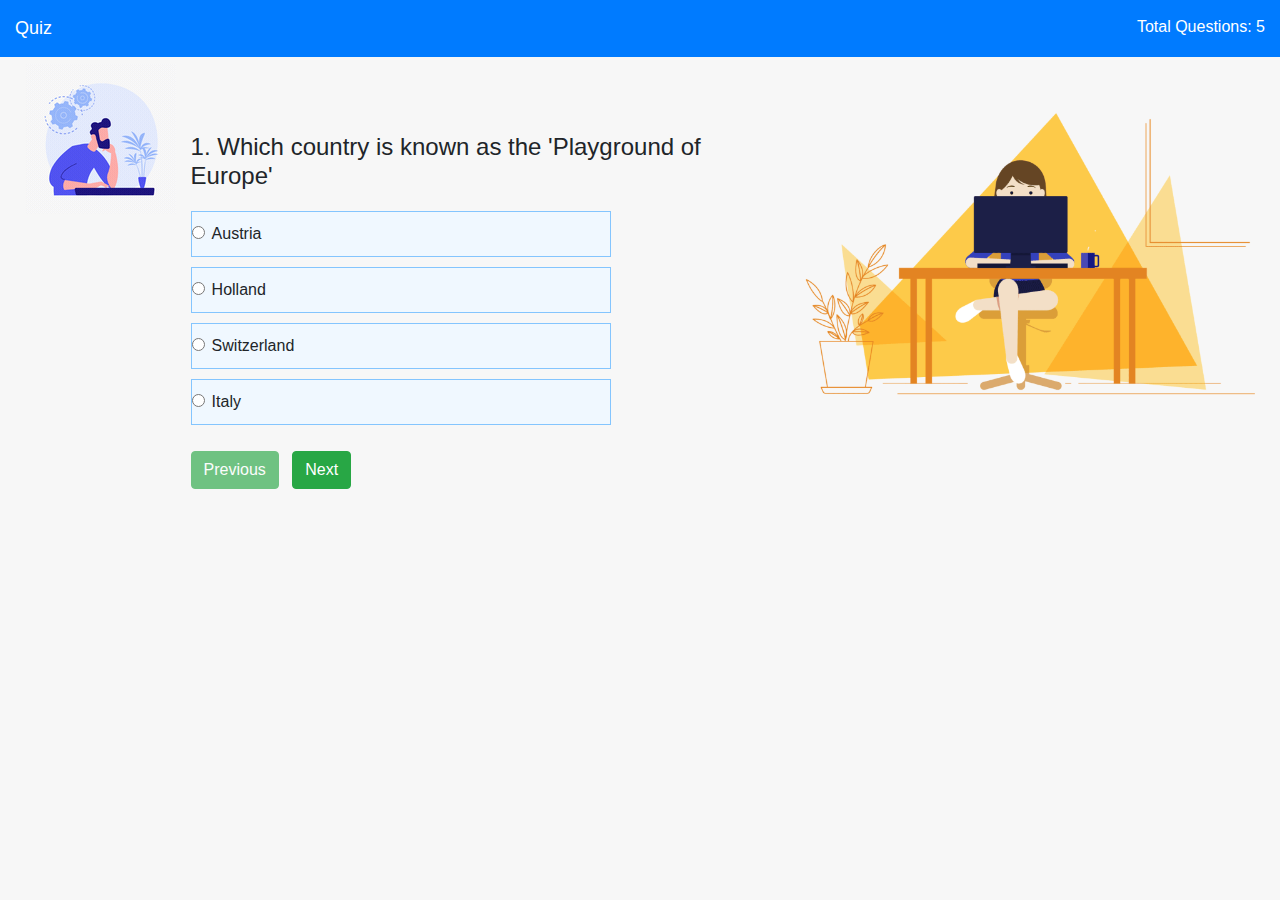
<file: gk.html>
<!DOCTYPE html>
<html lang="en">
<head>
<meta charset="UTF-8">
<meta http-equiv="X-UA-Compatible" content="IE=edge">
<meta name="viewport" content="width=device-width, initial-scale=1.0">
<title> Quiz</title>
<link rel="stylesheet" href="style1.css">
<link rel="stylesheet" href="quiz.css">

<link rel="stylesheet" href="https://cdnjs.cloudflare.com/ajax/libs/font-awesome/4.7.0/css/font-awesome.css">
<link rel="stylesheet" href="https://cdnjs.cloudflare.com/ajax/libs/twitter-bootstrap/4.0.0-alpha.6/css/bootstrap.min.css">
</head>
<body class="body">
<header class="header bg-primary">
<div class="left-title"> Quiz</div>
<div class="right-title">Total Questions: <span id="tque"></span></div>

<div class="clearfix"></div>
</header>
<div class="container-main">
      <!-- // my logo -->
      <div class="Logo">
        <img src="quizthinking.gif" width="150px" alt="">

    </div>
  

<div class="content">
<div class="container-fluid">
<div class="row">
<div class="col-sm-12" id="Question-column">
<div id="result" class="quiz-body">
<form name="quizForm" onSubmit="">
<fieldset class="form-group">
<h4><span id="qid">1.</span> <span id="question"></span></h4>
<div class="option-block-container" id="question-options">
</div> <!-- End of option block -->
</fieldset>
<button name="previous" id="previous" class="btn btn-success">Previous</button>
&nbsp;
<button name="next" id="next" class="btn btn-success">Next</button>
</form>
</div>
</div><!-- End of col-sm-12 -->
</div> <!-- End of row -->
</div> <!-- ENd of container fluid -->
</div> <!-- End of content -->

<!-- my logo image -->
<div >
    <img src="gif home page.gif" width="500px" alt="">
</div>
</div> <!--end of container -->
<script src="https://cdnjs.cloudflare.com/ajax/libs/jquery/3.1.1/jquery.min.js"></script>
<script src="https://cdnjs.cloudflare.com/ajax/libs/twitter-bootstrap/4.0.0-alpha.6/js/bootstrap.min.js"></script>
<script src="gk.js"></script>
</body>
</html>
</file>
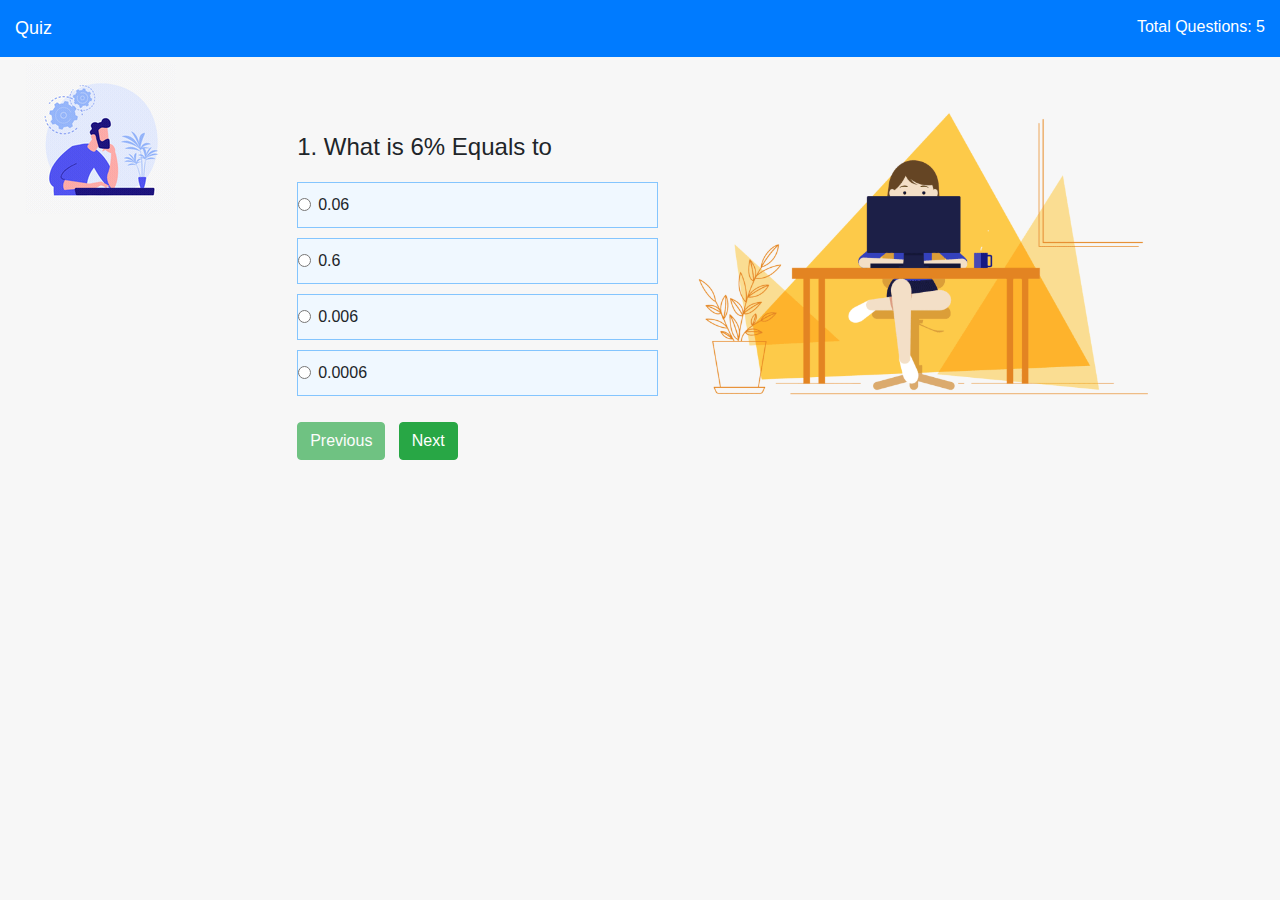
<file: maths.html>
<!DOCTYPE html>
<html lang="en">
<head>
<meta charset="UTF-8">
<meta http-equiv="X-UA-Compatible" content="IE=edge">
<meta name="viewport" content="width=device-width, initial-scale=1.0">
<title> Quiz</title>
<link rel="stylesheet" href="style1.css">
<link rel="stylesheet" href="quiz.css">

<link rel="stylesheet" href="https://cdnjs.cloudflare.com/ajax/libs/font-awesome/4.7.0/css/font-awesome.css">
<link rel="stylesheet" href="https://cdnjs.cloudflare.com/ajax/libs/twitter-bootstrap/4.0.0-alpha.6/css/bootstrap.min.css">
</head>
<body class="body">
<header class="header bg-primary">
      
    <div class="left-title"> Quiz</div>
<div class="right-title">Total Questions: <span id="tque"></span></div>

<div class="clearfix"></div>
</header>
<div class="container-main">
      <!-- // my logo -->
      <div class="Logo">
        <img src="quizthinking.gif" width="150px" alt="">

    </div>
  

<div class="content">
<div class="container-fluid">
<div class="row">
<div class="col-sm-12" id="Question-column">
<div id="result" class="quiz-body">
<form name="quizForm" onSubmit="">
<fieldset class="form-group">
<h4><span id="qid">1.</span> <span id="question"></span></h4>
<div class="option-block-container" id="question-options">
</div> <!-- End of option block -->
</fieldset>
<button name="previous" id="previous" class="btn btn-success">Previous</button>
&nbsp;
<button name="next" id="next" class="btn btn-success">Next</button>
</form>
</div>
</div><!-- End of col-sm-12 -->
</div> <!-- End of row -->
</div> <!-- ENd of container fluid -->
</div> <!-- End of content -->

<!-- my logo image -->
<div >
    <img src="gif home page.gif" width="500px" alt="">
</div>
</div> <!--end of container -->
<script src="https://cdnjs.cloudflare.com/ajax/libs/jquery/3.1.1/jquery.min.js"></script>
<script src="https://cdnjs.cloudflare.com/ajax/libs/twitter-bootstrap/4.0.0-alpha.6/js/bootstrap.min.js"></script>
<script src="maths.js"></script>
</body>
</html>
</file>
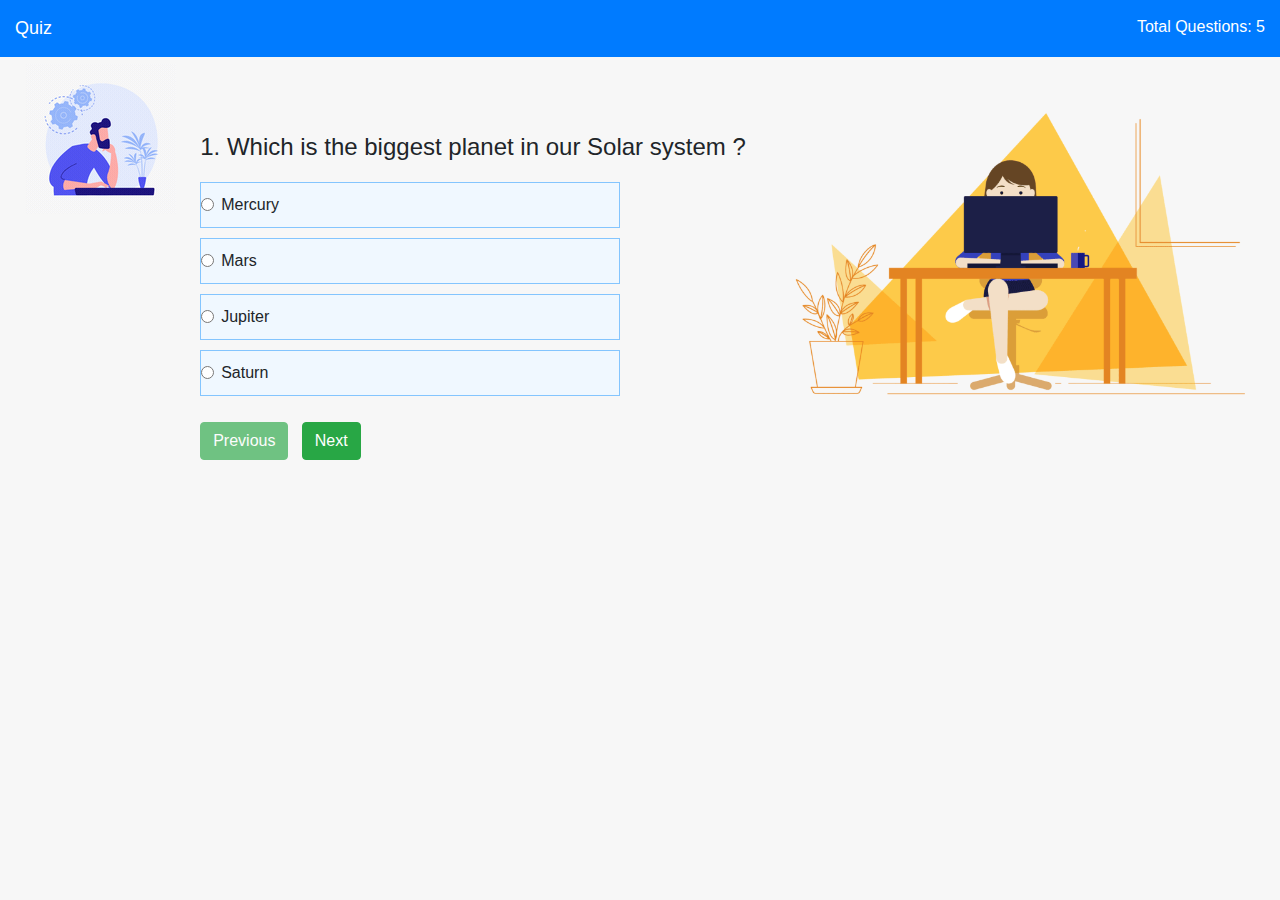
<file: sci.html>
<!DOCTYPE html>
<html lang="en">
<head>
<meta charset="UTF-8">
<meta http-equiv="X-UA-Compatible" content="IE=edge">
<meta name="viewport" content="width=device-width, initial-scale=1.0">
<title> Quiz</title>
<link rel="stylesheet" href="style1.css">
<link rel="stylesheet" href="quiz.css">

<link rel="stylesheet" href="https://cdnjs.cloudflare.com/ajax/libs/font-awesome/4.7.0/css/font-awesome.css">
<link rel="stylesheet" href="https://cdnjs.cloudflare.com/ajax/libs/twitter-bootstrap/4.0.0-alpha.6/css/bootstrap.min.css">
</head>
<body class="body">
<header class="header bg-primary">

    <div class="left-title"> Quiz</div>
<div class="right-title">Total Questions: <span id="tque"></span></div>

<div class="clearfix"></div>
</header>
<div class="container-main">
      <!-- // my logo -->
      <div class="Logo">
        <img src="quizthinking.gif" width="150px" alt="">

    </div>
  

<div class="content">
<div class="container-fluid">
<div class="row">
<div class="col-sm-12" id="Question-column">
<div id="result" class="quiz-body">
<form name="quizForm" onSubmit="">
<fieldset class="form-group">
<h4><span id="qid">1.</span> <span id="question"></span></h4>
<div class="option-block-container" id="question-options">
</div> <!-- End of option block -->
</fieldset>
<button name="previous" id="previous" class="btn btn-success">Previous</button>
&nbsp;
<button name="next" id="next" class="btn btn-success">Next</button>
</form>
</div>
</div><!-- End of col-sm-12 -->
</div> <!-- End of row -->
</div> <!-- ENd of container fluid -->
</div> <!-- End of content -->

<!-- my logo image -->
<div >
    <img src="gif home page.gif" width="500px" alt="">
</div>
</div> <!--end of container -->
<script src="https://cdnjs.cloudflare.com/ajax/libs/jquery/3.1.1/jquery.min.js"></script>
<script src="https://cdnjs.cloudflare.com/ajax/libs/twitter-bootstrap/4.0.0-alpha.6/js/bootstrap.min.js"></script>
<script src="sci.js"></script>
</body>
</html>
</file>
<file: style1.css>
.content {
    margin-top: 54px;
    }
    .header {
    padding: 15px;
    position: fixed;
    top: 0;
    width: 100%;
    z-index: 9999;
    }
    .left-title {
    width: 80px;
    color: #fff;
    font-size: 18px;
    float: left;
    }
    .right-title {
    width: 150px;
    text-align: right;
    float: right;
    color: #fff;
    }
    .quiz-body {
    margin-top: 15px;
    padding-bottom: 50px;
    }
    .option-block-container {
    margin-top: 20px;
    max-width: 420px;
    }
    .option-block {
    padding: 10px;
    background: aliceblue;
    border: 1px solid #84c5fe;
    margin-bottom: 10px;
    cursor: pointer;
    }
    .result-question {
    font-weight: bold;
    }
    .c-wrong {
    margin-left: 20px;
    color: #ff0000;
    }
    .c-correct {
    margin-left: 20px;
    color: green;
    }
    .last-row {
    border-bottom: 1px solid #ccc;
    padding-bottom: 25px;
    margin-bottom: 25px;
    }
    .res-header {
    border-bottom: 1px solid #ccc;
    margin-bottom: 15px;
    padding-bottom: 15px;
    }
</file>
<file: quiz.css>
.body {
    
    background:rgba(247,247,247,255);
}
.container-main{
    margin-top: 5%;
    margin-left:2%;
    display: grid;
    grid-template-rows: auto;
    grid-template-columns: auto auto auto
 
}
</file>
